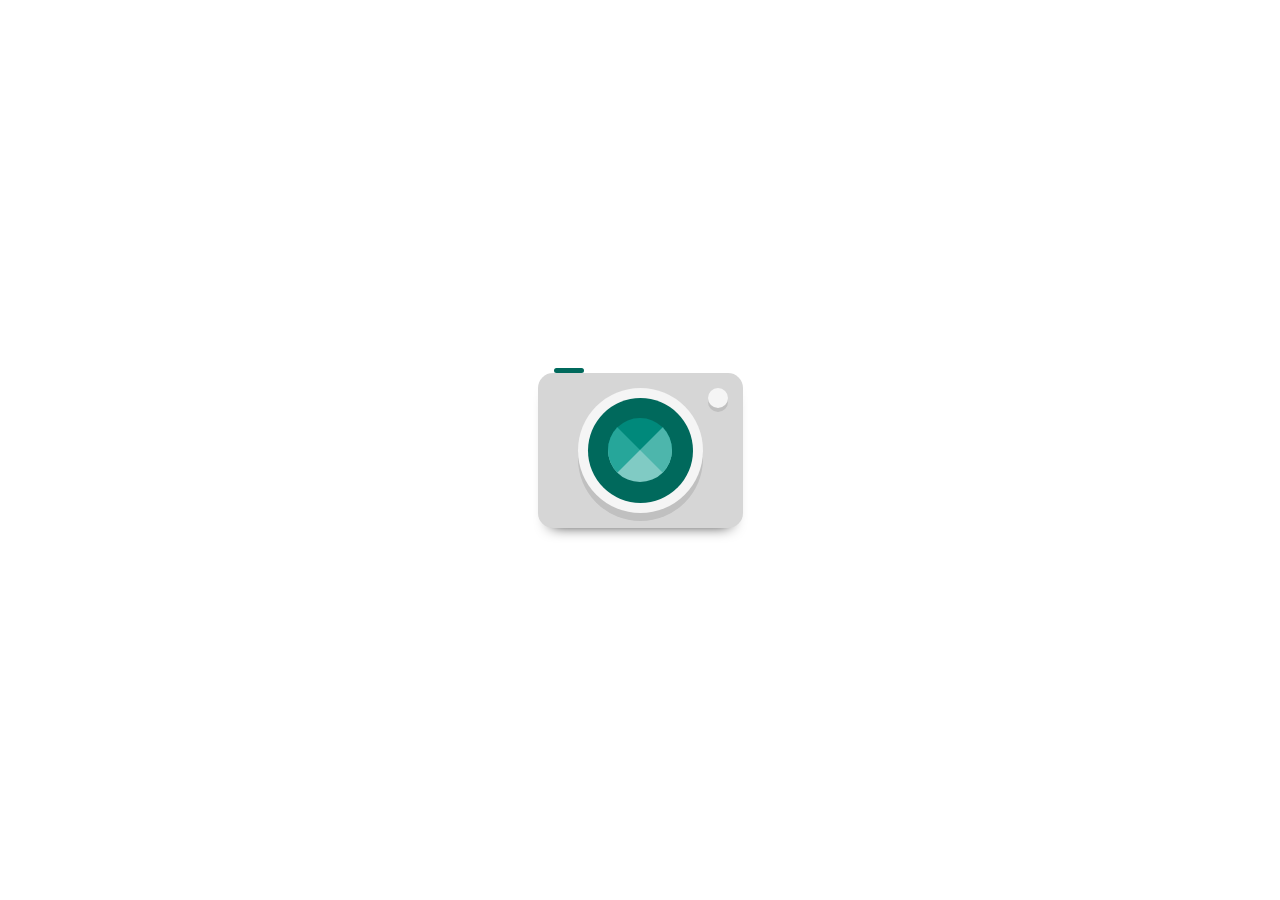
<file: projects/camera/index.html>
<!DOCTYPE html>
<html lang="en">
    <head>
        <link rel="stylesheet" href="styles.css">
        <title>Camera with CSS only</title>
    </head>
    <body>
        <div class="camera">
            <div class="lens">
                <div class="inner-lens">
                    <div class="inner-lens-2"></div>
                </div>
            </div>
            <div class="button"></div>
            <div class="flash"></div>
        </div>
    </body>
</html>
</file>
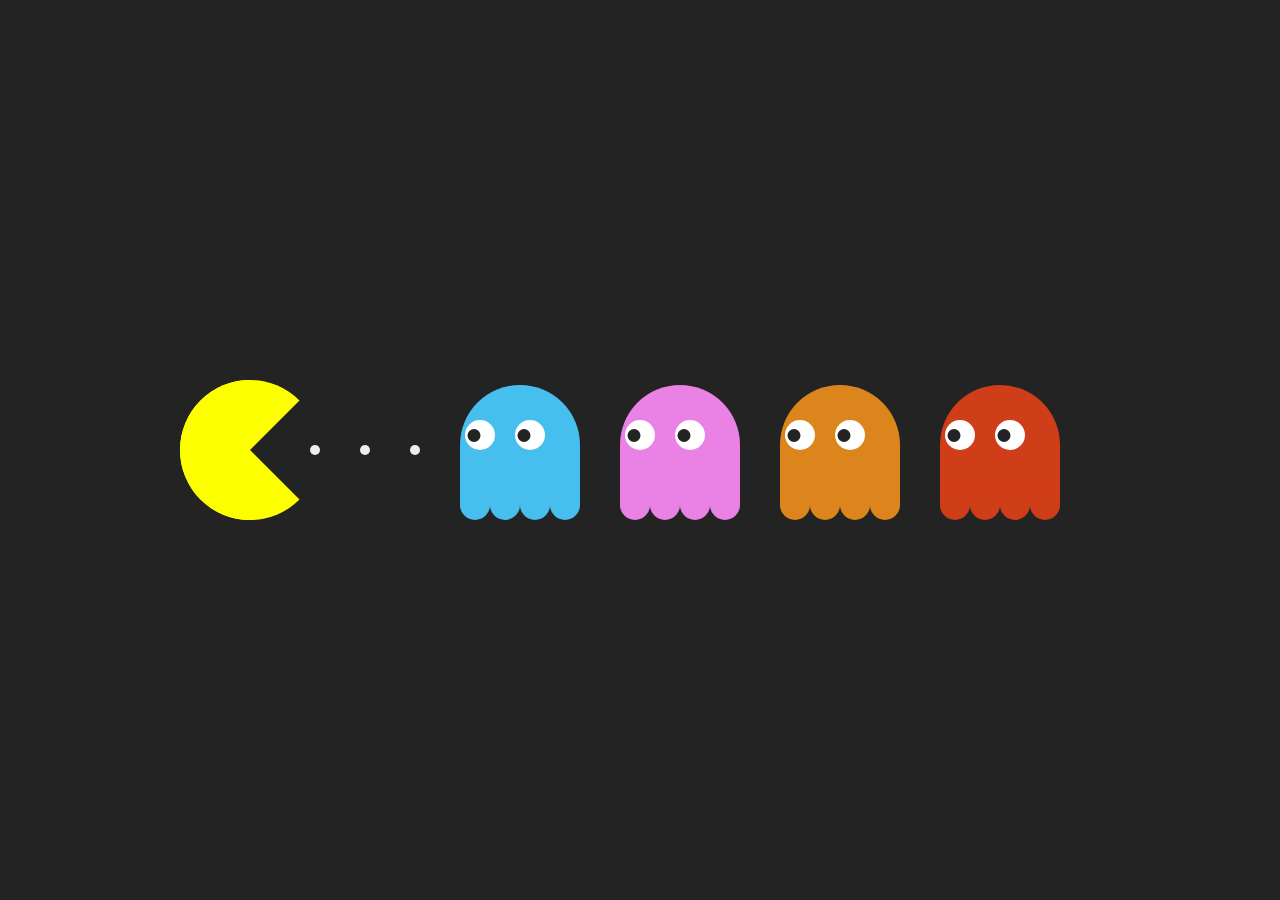
<file: projects/pacman/index.html>
<!DOCTYPE html>
<html lang="en">
    <head>
        <link rel="stylesheet" href="style.css">
        <title>Pacman with CSS only</title>
    </head>
    <body>
        <div class="original">
            <div class="pacman"></div>
            <div class="food"></div>
            <div class="ghost blue first">
                <div class="eyes">
                    <div class="eye"></div>
                    <div class="eye"></div>
                </div>
                <div class="feet">
                    <div></div>
                    <div></div>
                    <div></div>
                    <div></div>
                </div>
            </div>
            <div class="ghost pink">
                <div class="eyes">
                    <div class="eye"></div>
                    <div class="eye"></div>
                </div>
                <div class="feet">
                    <div></div>
                    <div></div>
                    <div></div>
                    <div></div>
                </div>
            </div>
            <div class="ghost orange">
                <div class="eyes">
                    <div class="eye"></div>
                    <div class="eye"></div>
                </div>
                <div class="feet">
                    <div></div>
                    <div></div>
                    <div></div>
                    <div></div>
                </div>
            </div>
            <div class="ghost red">
                <div class="eyes">
                    <div class="eye"></div>
                    <div class="eye"></div>
                </div>
                <div class="feet">
                    <div></div>
                    <div></div>
                    <div></div>
                    <div></div>
                </div>
            </div>
        </div>
    </body>
</html>
</file>
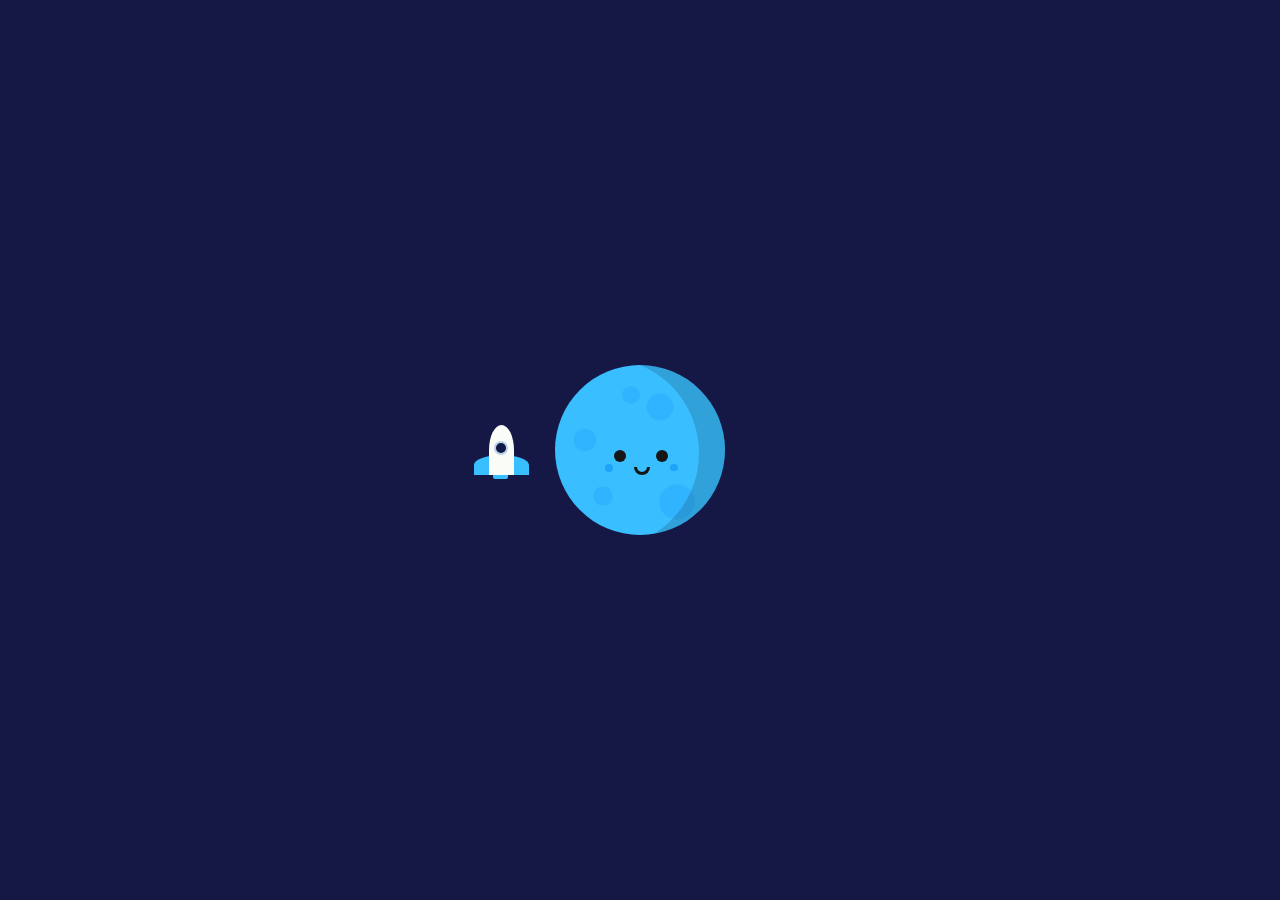
<file: projects/animations/blue-moon/index.html>
<!DOCTYPE html>
<html lang="en">
    <head>
        <title>Rocket animation</title>
        <link rel="stylesheet" href="style.css">
    </head>
    <body>
        <div class="container">
            <div class="moon">
                <div class="crater crater-1"></div>
                <div class="crater crater-2"></div>
                <div class="crater crater-3"></div>
                <div class="crater crater-4"></div>
                <div class="crater crater-5"></div>
                <div class="shadow"></div>
                <div class="eye eye-left"></div>
                <div class="eye eye-right"></div>
                <div class="mouth"></div>
                <div class="blush blush-1"></div>
                <div class="blush blush-2"></div>
            </div>
            <div class="orbit">
                <div class="rocket">
                    <div class="window"></div>
                </div>
            </div>
        </div>
    </body>
</html>
</file>
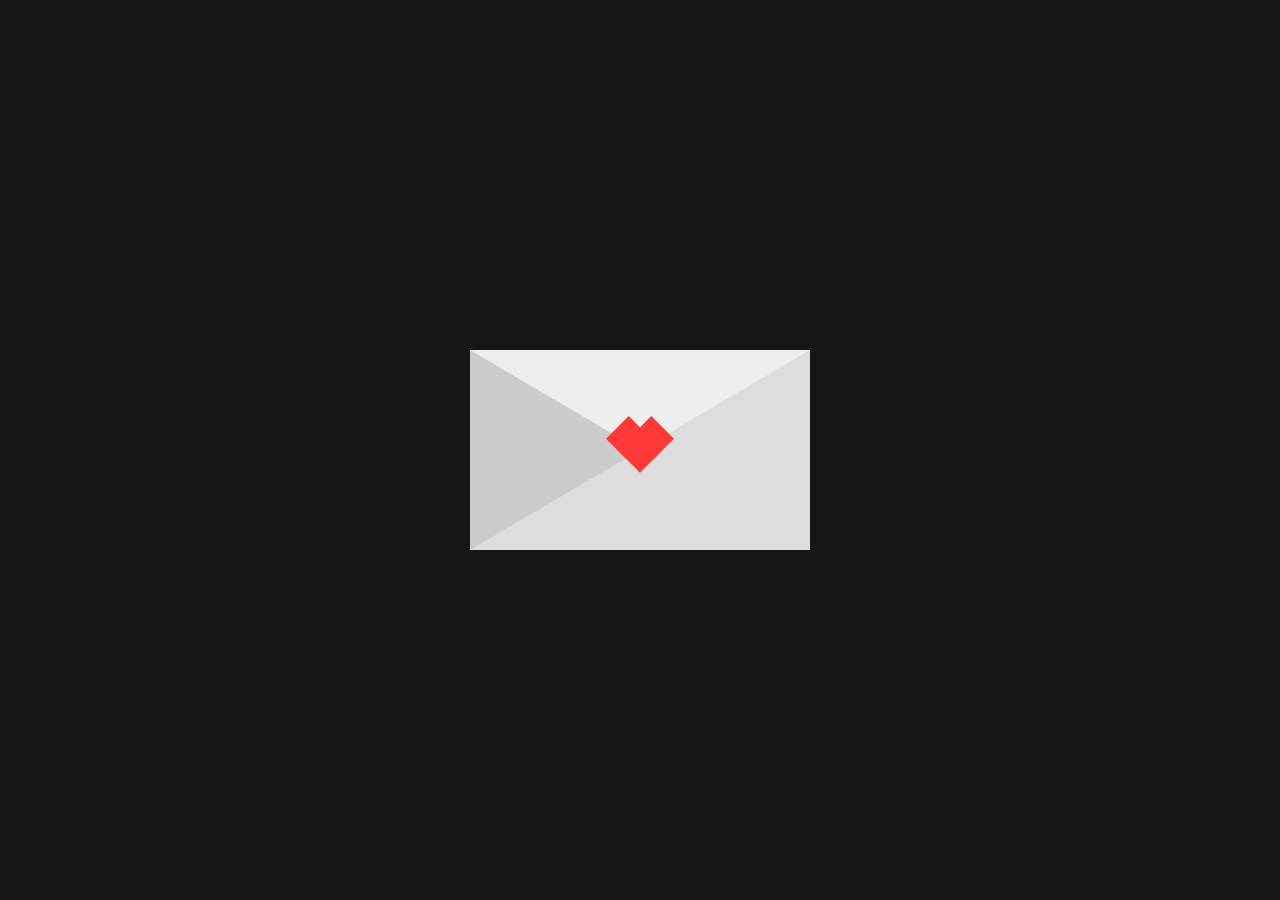
<file: projects/animations/heart-envelope/index.html>
<!DOCTYPE html>
<html lang="en">
    <head>
        <title>Heart envelope animation</title>
        <link rel="stylesheet" href="style.css">
    </head>
    <body>
        <div class="card">
            <div class="heart"></div>
        </div>
    </body>
</html>
</file>
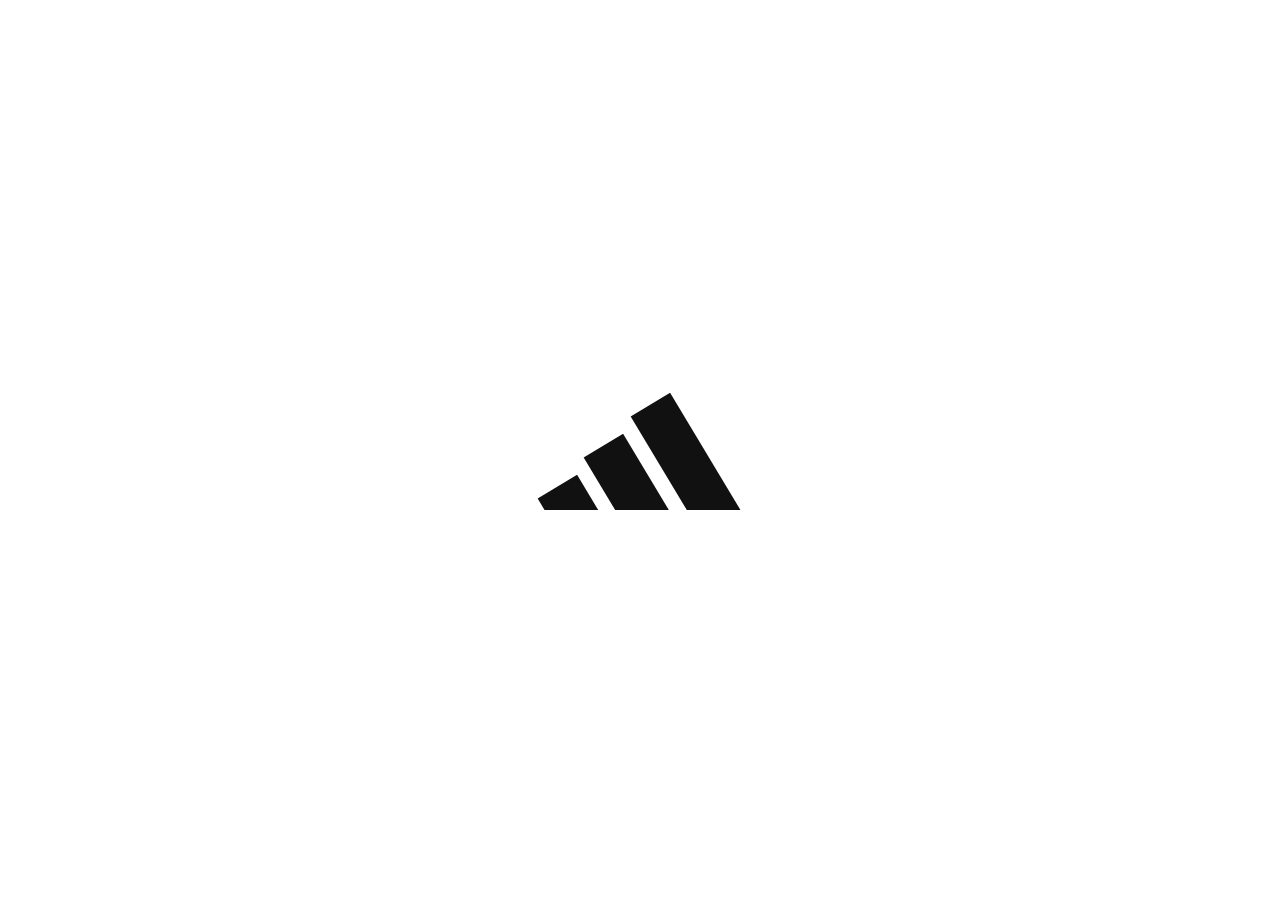
<file: projects/logos/adidas/index.html>
<!DOCTYPE html>
<html lang="en">
    <head>
        <link rel="stylesheet" href="styles.css">
        <title>Adidas logo with CSS only</title>
    </head>
    <body>
        <div class="adidas">
            <div class="shape s1"></div>
            <div class="shape s2"></div>
            <div class="shape s3"></div>
        </div>
    </body>
</html>
</file>
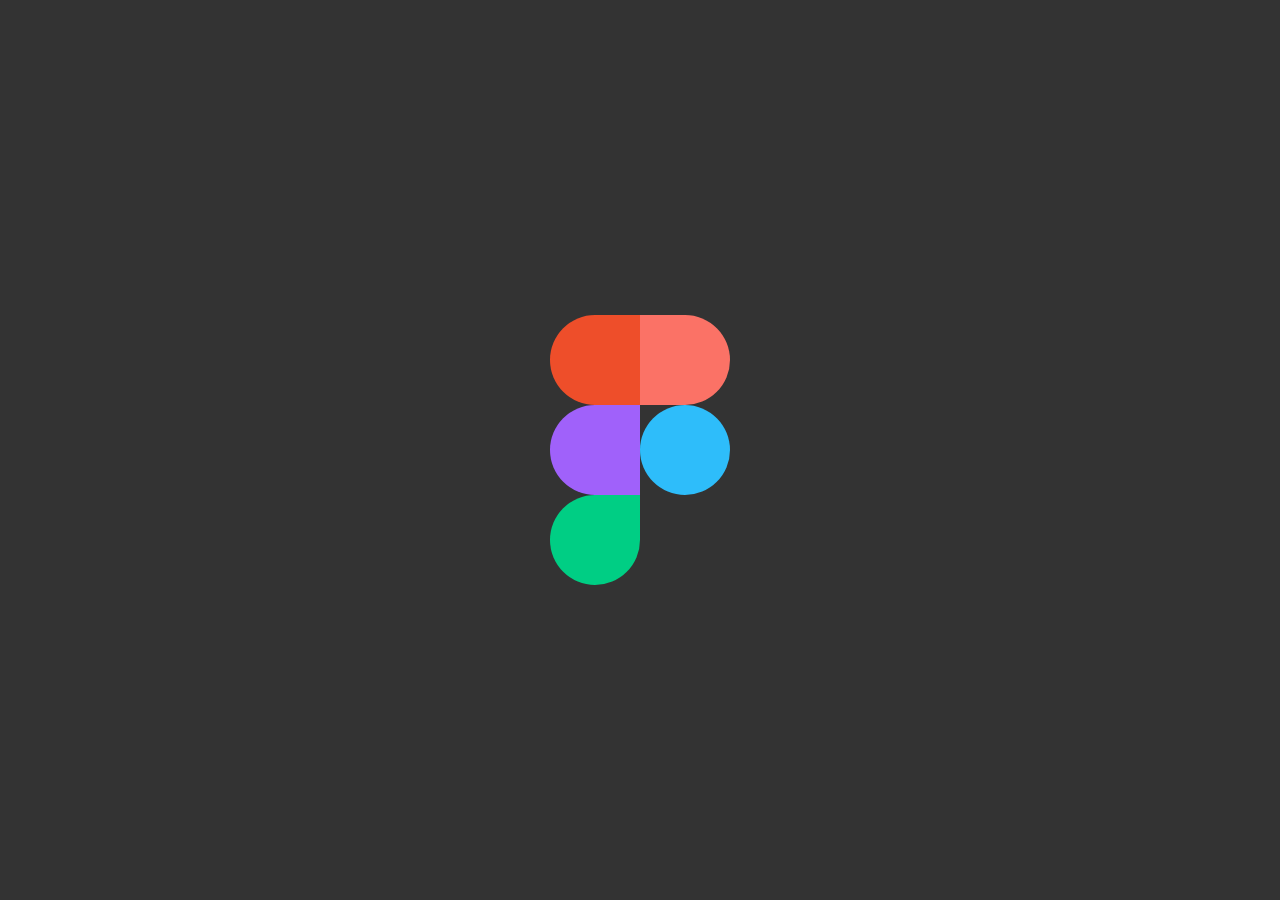
<file: projects/logos/figma/index.html>
<!DOCTYPE html>
<html lang="en">
    <head>
        <link rel="stylesheet" href="styles.css">
        <title>Figma logo with CSS only</title>
    </head>
    <body>
        <div class="logo">
            <div class="part part-1"></div>
            <div class="part part-2"></div>
            <div class="part part-3"></div>
            <div class="part part-4"></div>
            <div class="part part-5"></div>
        </div>
    </body>
</html>
</file>
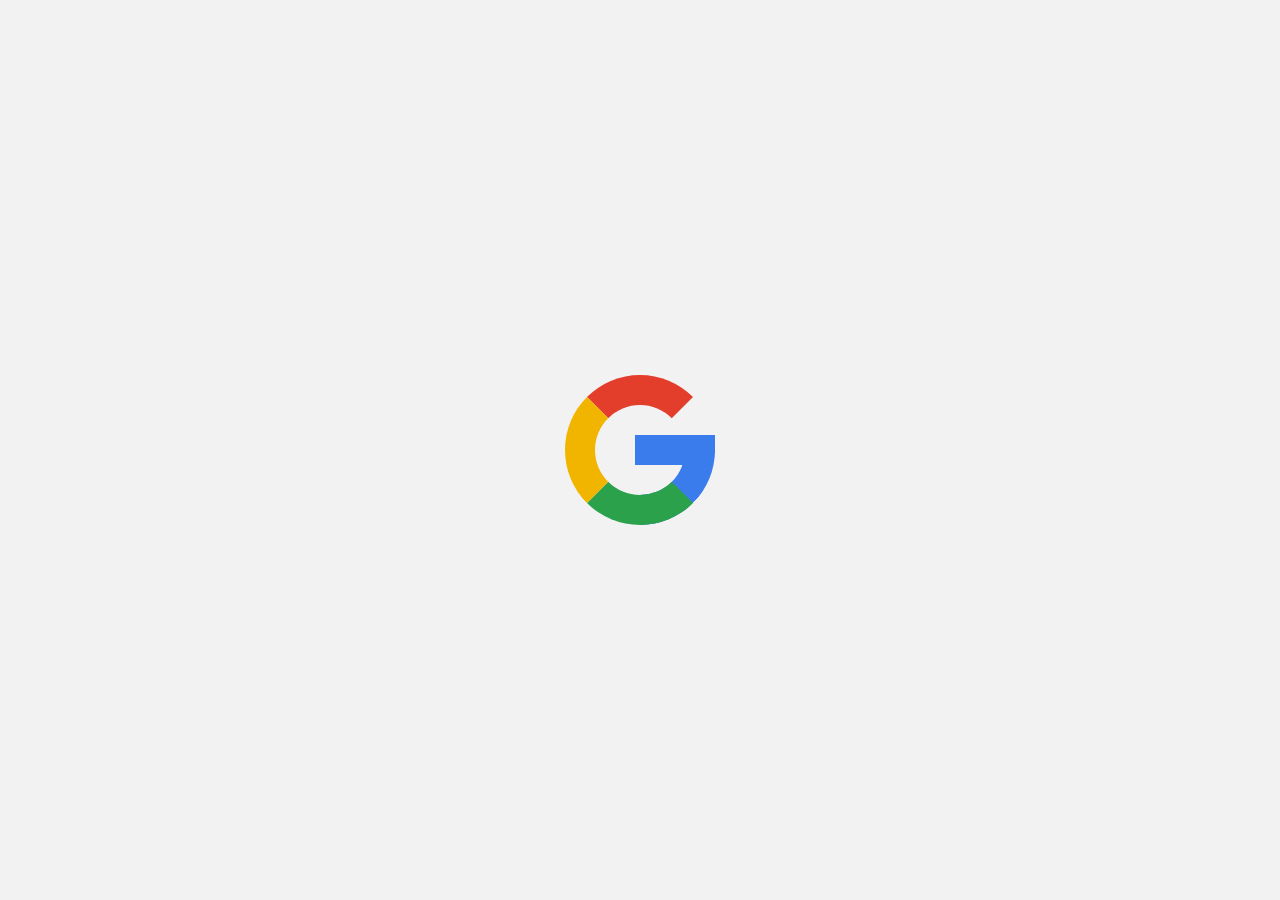
<file: projects/logos/google/index.html>
<!DOCTYPE html>
<html lang="en">
    <head>
        <link rel="stylesheet" href="styles.css">
        <title>Google logo with CSS only</title>
    </head>
    <body>
    <div class="wrap">
        <div class="top"></div>
        <div class="half"></div>
        <div class="line"></div>
    </div>
    </body>
</html>
</file>
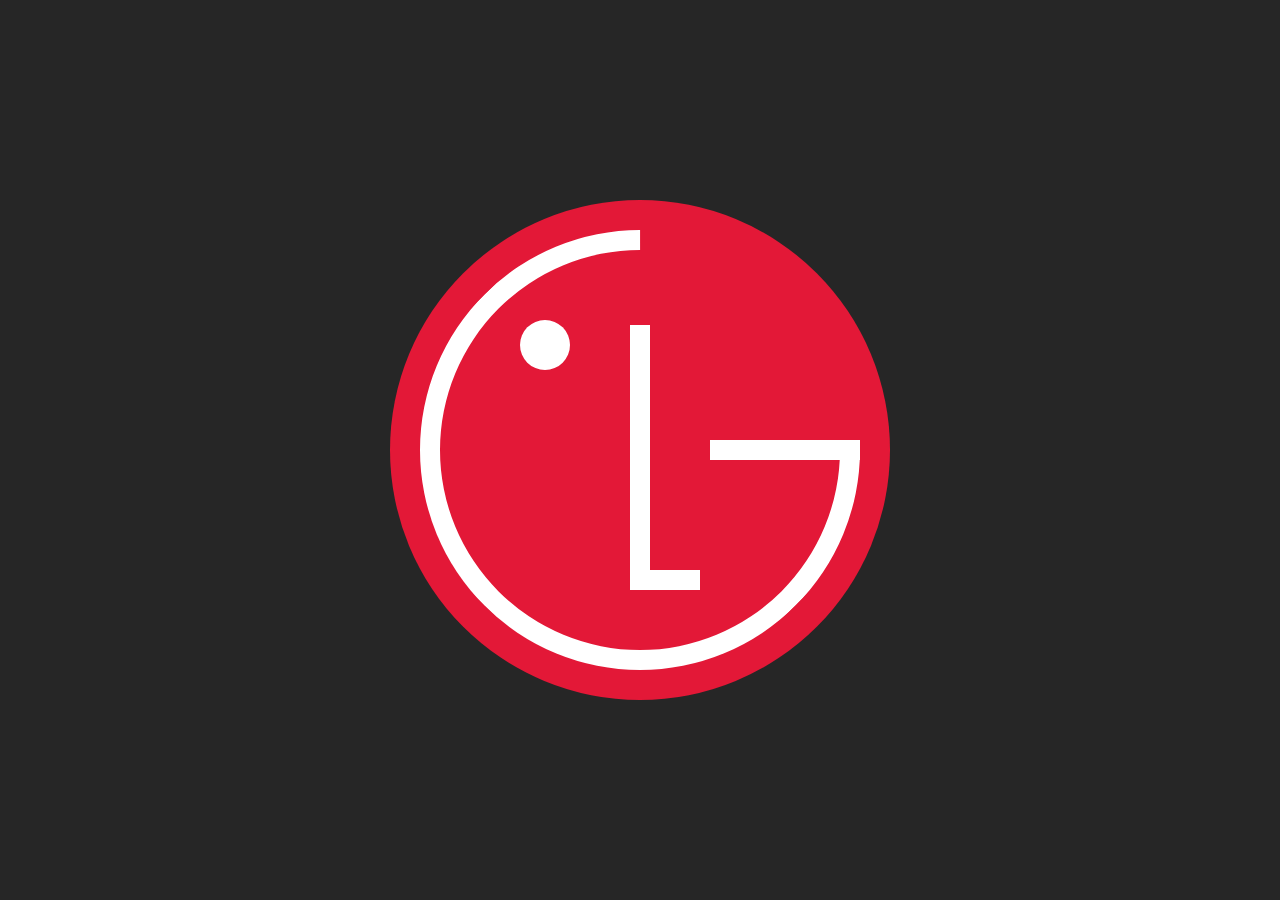
<file: projects/logos/lg/index.html>
<!DOCTYPE html>
<html lang="en">
    <head>
        <link rel="stylesheet" href="styles.css">
        <title>LG logo with CSS only</title>
    </head>
    <body>
        <div class="logo">
            <div class="line-1"></div>
            <div class="line-2"></div>
            <div class="circle"></div>
            <div class="line-3"></div>
            <div class="line-4"></div>
        </div>
    </body>
</html>
</file>
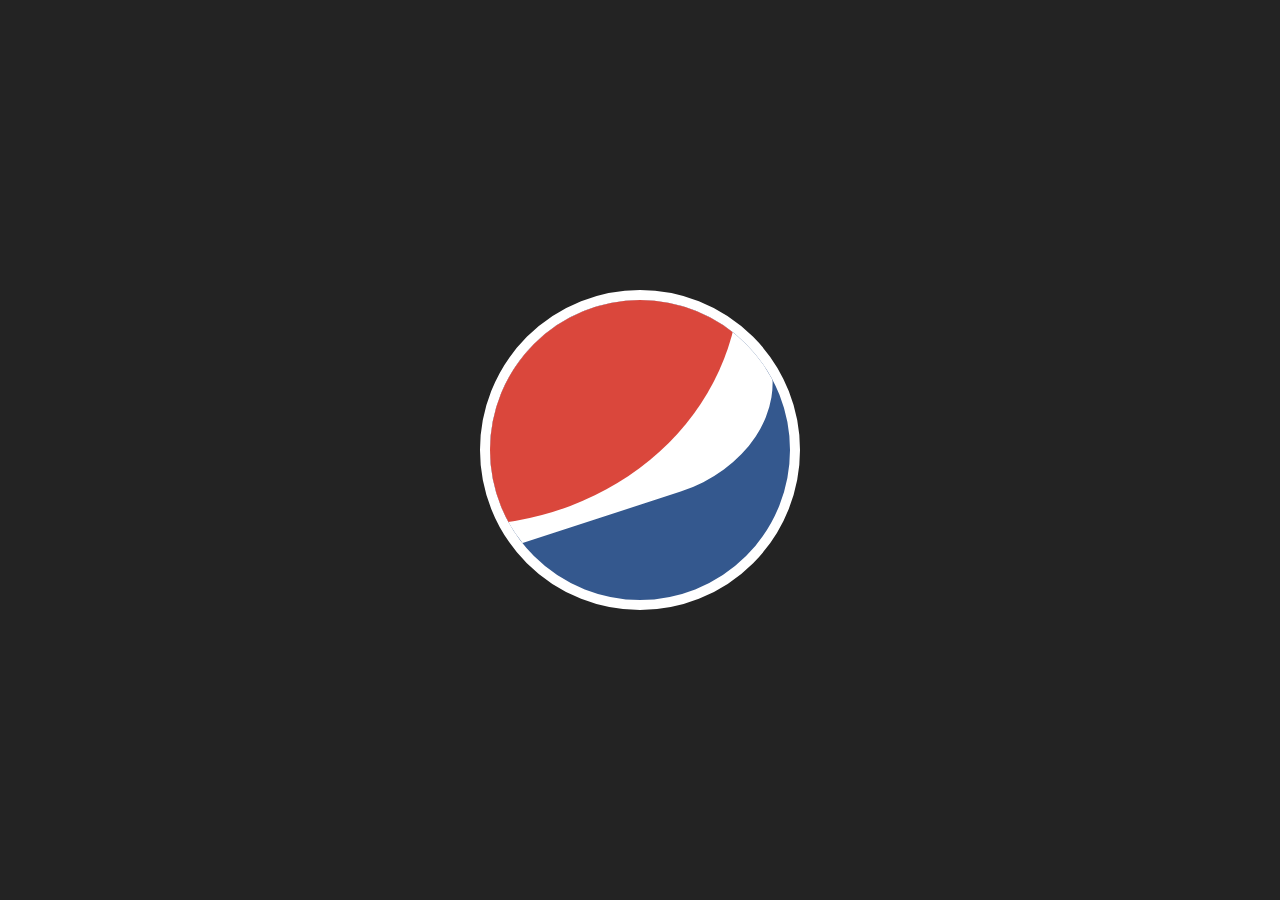
<file: projects/logos/pepsi/index.html>
<!DOCTYPE html>
<html lang="en">
    <head>
        <link rel="stylesheet" href="styles.css">
        <title>Pepsi logo with CSS only</title>
    </head>
    <body>
        <div class="pepsi"></div>
    </body>
</html>
</file>
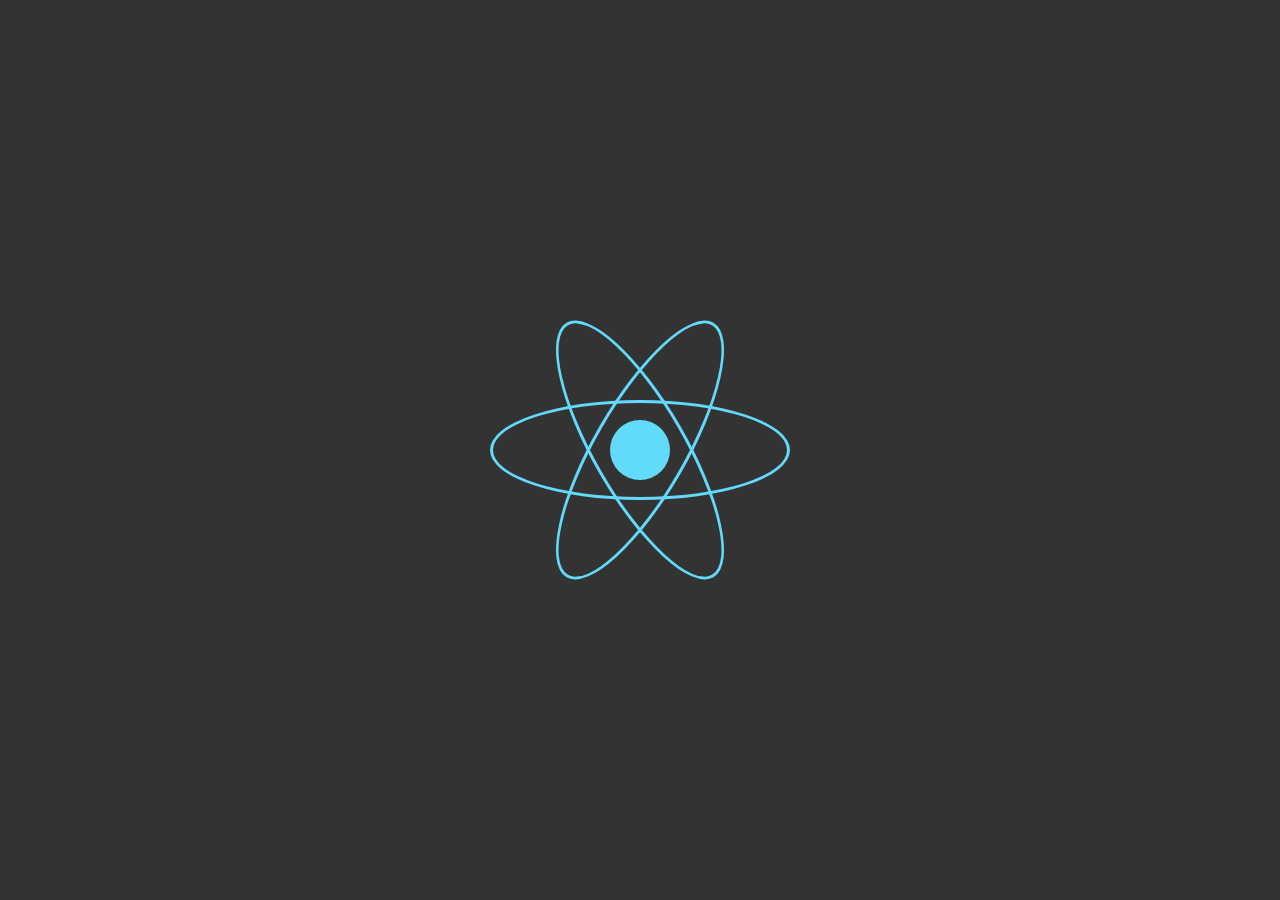
<file: projects/logos/react/index.html>
<!DOCTYPE html>
<html lang="en">
    <head>
        <link rel="stylesheet" href="styles.css">
        <title>React logo with CSS only</title>
    </head>
    <body>
        <div class="react">
            <div class="circle"></div>
        </div>
    </body>
</html>
</file>
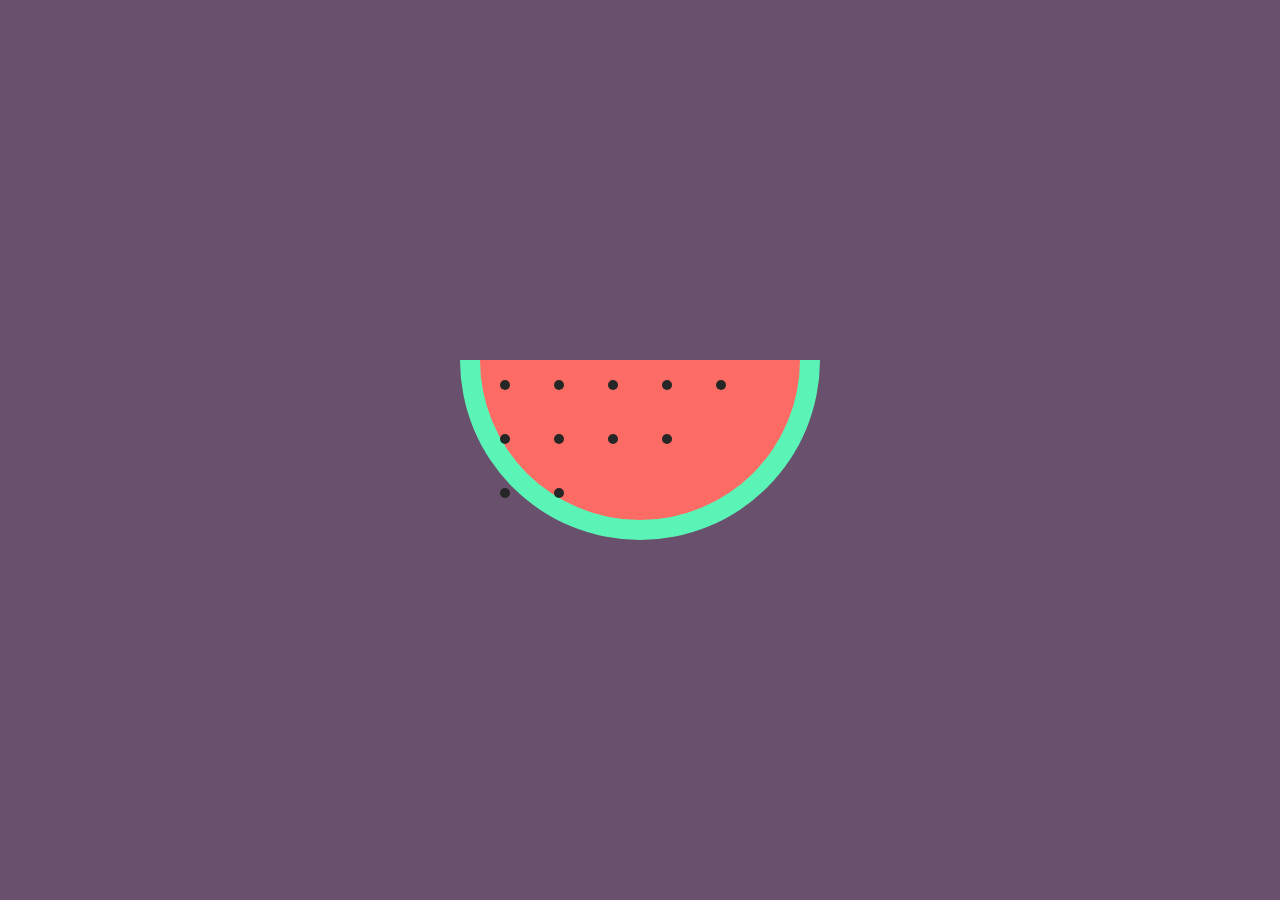
<file: projects/plain/watermelon/index.html>
<!DOCTYPE html>
<html lang="en">
    <head>
        <link rel="stylesheet" href="styles.css">
        <title>Watermelon with CSS only</title>
    </head>
    <body>
        <div class="watermelon">
            <span></span>
            <span></span>
            <span></span>
            <span></span>
            <span></span>
            <span></span>
            <span></span>
            <span></span>
            <span></span>
            <span></span>
            <span></span>
            <span></span>
            <span></span>
            <span></span>
            <span></span>
        </div>
    </body>
</html>
</file>
<file: projects/camera/styles.css>
:root {
    --white: #F5F5F5;
    --gray: #C0C0C0;
    --green: #00695C;
}

body {
    margin: 0;
    padding: 0;
    height: 100vh;
    display: flex;
    justify-content: center;
    align-items: center;
}

.camera {
    width: 205px;
    height: 155px;
    background-color: #D6D6D6;
    border-radius: 15px;
    box-shadow: 0 10px 15px -13px black;
    position: relative;
    display: flex;
    justify-content: center;
    align-items: center;
}
.lens {
    position: absolute;
    height: 125px;
    width: 125px;
    background-color: var(--white);
    box-shadow: 0 8px 0 0 var(--gray);
    display: flex;
    justify-content: center;
    align-items: center;
    border-radius: 50%;
}
.inner-lens {
    height: 105px;
    width: 105px;
    background-color: var(--green);
    display: flex;
    justify-content: center;
    align-items: center;
    border-radius: 50%;
}
.inner-lens-2 {
    border-top: 32px solid #00897B;
    border-right: 32px solid #4DB6AC;
    border-bottom: 32px solid #80CBC4;
    border-left: 32px solid #26A69A;
    border-radius: 50%;
}
.flash {
    position: absolute;
    top: 15px;
    right: 15px;
    width: 20px;
    height: 20px;
    background-color: var(--white);
    border-radius: 50%;
    box-shadow: 0 4px 0 0 var(--gray);
}
.button {
    position: absolute;
    top: -5px;
    left: 16px;
    width: 30px;
    height: 5px;
    background-color: var(--green);
    border-radius: 60px;
}
</file>
<file: projects/pacman/style.css>
:root {
    --pacman: #fdff00;
    --background: rgba(0, 0, 0, 0.864);
    --food: #EDEDED;
    --blue: #46bfee;
    --pink: #EA82E5;
    --orange: #DB851C;
    --red: #D03E19;
}

body {
    margin: 0;
    padding: 0;
    height: 100vh;
    display: flex;
    justify-content: center;
    align-items: center;
    background-color: var(--background);
}


/* WRAPPER */
.original {
    display: flex;
    justify-content: center;
    align-items: center;
}

/* PACMAN */
.pacman {
    width: 0px;
    height: 0px;
    border: 70px solid var(--pacman);
    border-right: 70px solid transparent;
    border-radius: 70px;
    margin-right: 40px;
}

/* FOOD */
.food, .food::before, .food:after {
    width: 10px;
    height: 10px;
    background: var(--food);
    border-radius: 50%;
}
.food::before, .food:after {
    content: '';
    position: absolute;
}
.food::before {
    transform: translateX(-50px);
}
.food:after {
    transform: translateX(50px);
}

/* GHOST */
.ghost {
    margin-top: -10px;
    width: 120px;
    height: 120px;
    border-top-left-radius: 50%;
    border-top-right-radius: 50%;
    position: relative;
    margin-right: 40px;
}
.first {
    margin-left: 90px;
}

/* FEET */
.feet {
    display: flex;
    position: absolute;
    top: 105px;
}
.feet > * {
    content: '';
    width: 30px;
    height: 30px;
    border-radius: 50%;
}

/* EYES */
.eyes {
    display: flex;
    justify-content: space-between;
    width: 80px;
    margin-top: 35px;
    margin-left: 5px;
}
.eye {
    width: 30px;
    height: 30px;
    background-color: white;
    position: relative;
    border-radius: 15px;
}
.eye::before {
    display: block;
    content: '';
    position: absolute;
    top: 30%;
    left: 30%;
    transform: translateX(-50%);
    width: 13px;
    height: 13px;
    background: var(--background);
    border-radius: 50%;
}

/* COLORS */
div[class*='blue'], div[class*='blue'] > .feet > * {
    background: var(--blue);
}
div[class*='pink'], div[class*='pink'] > .feet > *  {
    background: var(--pink);
}
div[class*='orange'], div[class*='orange'] > .feet > *  {
    background: var(--orange);
}
div[class*='red'], div[class*='red'] > .feet > *  {
    background: var(--red);
}
</file>
<file: projects/animations/blue-moon/style.css>
:root {
    --moon: #39BEFF;
    --crater: #31B4FF;
    --crater-shadow: ##1CA4F9;
    --dark: #161616;
    --sky: #151845;
}
body {
    background: var(--sky);
    padding: 0;
    margin: 0;
}

.container {
    position: absolute;
    top: 0;
    bottom: 0;
    left: 0;
    right: 0;
    margin: auto;
    width: 370px;
    height: 370px;
}

.moon {
    position: absolute;
    top: 0;
    bottom: 0;
    left: 0;
    right: 0;
    overflow: hidden;
    margin: auto;
    border-radius: 50%;
    background-color: var(--moon);
    width: 170px;
    height: 170px;
}
.crater {
    position: relative;
    border-radius: 50%;
    background-color: var(--crater);
    width: 30px;
    height: 30px;
}
.crater::before {
    content: "";
    position: absolute;
    top: 2px;
    left: 7px;
    box-shadow: -5px 0 0 2px var(--crater-shadow);
    border-radius: 50%;
    width: 25px;
    height: 25px;
}
.crater-1 {
    top: 27px;
    left: 90px;
    transform: scale(0.9);
}
.crater-2 {
    bottom: 15px;
    left: 61px;
    transform: scale(0.6);
}
.crater-3 {
    left: 15px;
    transform: scale(0.75);
}
.crater-4 {
    top: 32px;
    left: 107px;
    transform: scale(1.18);
}
.crater-5 {
    bottom: 4px;
    left: 33px;
    transform: scale(0.65);
}
.shadow {
    position: relative;
    bottom: 157px;
    right: 46px;
    box-shadow: 21px 0 0 5px rgba(0, 0, 0, 0.15);
    border-radius: 50%;
    width: 190px;
    height: 190px;
}
.eye {
    position: relative;
    border-radius: 50%;
    background-color: var(--dark);
    width: 12px;
    height: 12px;
}
.eye-left {
    bottom: 255px;
    left: 59px;
}
.eye-right {
    bottom: 267px;
    left: 101px;
}
.mouth {
    position: relative;
    bottom: 262px;
    left: 79px;
    border: 3px solid var(--dark);
    border-top: none;
    border-radius: 0 0 10px 10px;
    width: 10px;
    height: 5px;
}
.blush {
    position: relative;
    border-radius: 50%;
    background-color: #1CA4F9;
    width: 7.5px;
    height: 7.5px;
}
.blush-1 {
    bottom: 273px;
    left: 50px;
}
.blush-2 {
    bottom: 281px; /* approx. 273 + 7.5 */
    left: 115px;
}

.orbit {
    position: absolute;
    top: 0;
    bottom: 0;
    left: 0;
    right: 0;
    margin: auto;
    border-radius: 50%;
    width: 280px;
    height: 280px;
    animation: spin 5s infinite linear;
}
@keyframes spin {
    100% {
        transform: rotate(360deg);
    }
}
.rocket {
    position: relative;
    top: 115px;
    left: -11px;
    border-radius: 50% 50% 0 0;
    background-color: #FAFCF7;
    width: 25px;
    height: 50px;
}
.rocket::before {
    content: "";
    position: absolute;
    right: -15px;
    bottom: 0;
    z-index: -1;
    border-radius: 50% 50% 0 0;
    background-color: var(--moon);
    width: 55px;
    height: 20px;
}
.rocket::after {
    content: "";
    position: absolute;
    bottom: -4px;
    left: 4.3px;
    border-radius: 0 0 2px 2px;
    background-color: var(--moon);
    width: 15px;
    height: 4px;
}
.window {
    position: relative;
    top: 16px;
    left: 5px;
    border: 2px solid #B8D2EC;
    border-radius: 50%;
    background-color: var(--sky);
    width: 10px;
    height: 10px;
}
</file>
<file: projects/animations/heart-envelope/style.css>
:root {
    --dark: #161616;
    --heart: #FF3838;
}
body {
    background: var(--dark);
    padding: 0;
    margin: 0;
    height: 100vh;
    display: flex;
    justify-content: center;
    align-items: center;
}
.card {
    width: 0;
    height: 0;
    border-top: 100px solid #EEE;
    border-bottom: 100px solid #DDD;
    border-left: 170px solid #CCC;
    border-right: 170px solid #DDD;
}
.heart {
    width: 32px;
    height: 32px;
    background-color: var(--heart);
    transform: translate(-50%, -50%) rotate(45deg);
    animation: heartbeat 1.4s linear infinite;
}
.heart::before {
    content: "";
    position: absolute;
    top: 0;
    left: 0;
    width: 100%;
    height: 100%;
    background-color: var(--heart);
    transform: translateY(-50%);

}
.heart::after {
    content: "";
    position: absolute;
    top: 0;
    left: 0;
    width: 100%;
    height: 100%;
    background-color: var(--heart);
    transform: translateX(-50%);
}

@keyframes heartbeat {
    0% {
        transform: translate(-50%, -50%) rotate(45deg) scale(1);
    }
    25% {
        transform: translate(-50%, -50%) rotate(45deg) scale(1);
    }
    30% {
        transform: translate(-50%, -50%) rotate(45deg) scale(1.4);
    }
    50% {
        transform: translate(-50%, -50%) rotate(45deg) scale(1.2);
    }
    70% {
        transform: translate(-50%, -50%) rotate(45deg) scale(1.4);
    }
    100% {
        transform: translate(-50%, -50%) rotate(45deg) scale(1);
    }
}
</file>
<file: projects/logos/adidas/styles.css>
:root {
    --arrow: #111;
}
body {
    display: flex;
    margin: 0;
    height: 100vh;
    justify-content: center;
    align-items: center;
}

.adidas {
    position: relative;
    overflow: hidden;
    width: 206px;
    height: 120px;
}

.shape {
    position: absolute;
    transform: rotate(-31deg);
    width: 46px;
    height: 150px;
    background-color: var(--arrow);
}
.s1 {
    top: 86px;
    left: 36px;
}
.s2 {
    top: 45px;
    left: 82px;
}
.s3 {
    top: 4px;
    left: 129px;
}
</file>
<file: projects/logos/figma/styles.css>
:root {
    --background: #333;
    --red: #EE4E2A;
    --salmon: #FB7266;
    --purple: #A061FA;
    --blue: #2EBDFA;
    --green: #00CE84;
}
body{
    display: flex;
    margin: 0;
    padding: 0;
    height: 100vh;
    background-color: var(--background);
    justify-content: center;
    align-items: center;
}

.logo {
    display: flex;
    flex-wrap: wrap;
    width: 180px;
    height: 270px;
}

.part {
    width: 90px;
    height: 90px;
}
.part-1 {
    background-color: var(--red);
}
.part-1, .part-3, .part-5{
    border-top-left-radius: 50%;
    border-bottom-left-radius: 50%;
}
.part-2 {
    border-top-right-radius: 50%;
    border-bottom-right-radius: 50%;
    background-color: var(--salmon);
}
.part-3 {
    background-color: var(--purple);
}
.part-4 {
    border-radius: 50%;
    background-color: var(--blue);
}
.part-5 {
    border-bottom-right-radius: 50%;
    background-color: var(--green);
}
</file>
<file: projects/logos/google/styles.css>
:root {
    --background: #f2f2f2;
    --red: #E33E2B;
    --green: #2BA14B;
    --yellow: #F1B500;
    --blue: #3A7CEC;
}

* {
    box-sizing: border-box;
}
body {
    display: flex;
    margin: 0;
    height: 100vh;
    padding: 0;
    justify-content: center;
    align-items: center;
    background: var(--background);
}

.wrap {
    position: relative;
    width: 150px;
    height: 150px;
}
.top {
    position: absolute;
    border-top: 30px solid var(--red);
    border-right: 30px solid transparent;
    border-bottom: 30px solid var(--green);
    border-left: 30px solid var(--yellow);
    border-radius: 50%;
    width: 150px;
    height: 150px;
}
.half {
    position: absolute;
    z-index: -1;
    transform: rotate(45deg);
    border: 30px solid transparent;
    border-right: 30px solid var(--blue);
    border-radius: 50%;
    width: 150px;
    height: 150px;
}
.line {
    position: absolute;
    top: 50%;
    right: 0;
    transform: translateY(-50%);
    border-bottom-right-radius: 15px;
    width: 80px;
    height: 30px;
    background-color: var(--blue);
}
</file>
<file: projects/logos/lg/styles.css>
:root {
    --background: #262626;
    --red: #E31837;
    --salmon: #FB7266;
    --purple: #A061FA;
    --blue: #2EBDFA;
    --green: #00CE84;
}
body{
    display: flex;
    margin: 0;
    height: 100vh;
    background-color: var(--background);
    justify-content: center;
    align-items: center;
}

.logo {
    position: relative;
    border-radius: 50%;
    width: 500px;
    height: 500px;
    background-color: var(--red);
}

/* Letter L */
.line-3 {
    position: absolute;
    top: 50%;
    left: 50%;
    transform: translate(-50%, -50%);
    width: 20px;
    height: 250px;
    background-color: white;
}
.line-4 {
    position: absolute;
    top: 370px;
    left: 240px;
    width: 70px;
    height: 20px;
    background-color: white;
}

/* Letter G */
.line-1 {
    position: absolute;
    top: 50%;
    left: 50%;
    transform: translate(-50%, -50%) rotate(-45deg);
    border: 20px solid white;
    border-right-color: transparent;
    border-radius: 50%;
    width: 400px;
    height: 400px;
}
.line-2 {
    position: absolute;
    top: 50%;
    right: 30px;
    transform: translateY(-50%);
    width: 150px;
    height: 20px;
    background-color: white;
}

.circle {
    position: absolute;
    top: 120px;
    left: 130px;
    border-radius: 50%;
    width: 50px;
    height: 50px;
    background-color: white;
}
</file>
<file: projects/logos/pepsi/styles.css>
:root {
    --background: rgba(0, 0, 0, 0.864);
    --red: #DA473C;
    --blue: #34588E;
}

body {
    margin: 0;
    padding: 0;
    background-color: var(--background);
    height: 100vh;
    display: flex;
    justify-content: center;
    align-items: center;
}

.pepsi {
    height: 300px;
    width: 300px;
    background-color: var(--blue);
    border-radius: 50%;
    border: 10px solid white;
    position: relative;
    overflow: hidden;
}
.pepsi::before {
    content: '';
    position: absolute;
    top: -160px;
    left: -240px;
    height: 400px;
    width: 500px;
    background-color: white;
    border-radius: 25%;
    transform: rotate(-18deg);
}
.pepsi::after {
    content: '';
    position: absolute;
    background-color: var(--red);
    height: 500px;
    width: 550px;
    border-radius: 50%;
    top: -275px;
    left: -300px;
}
</file>
<file: projects/logos/react/styles.css>
:root {
    --background: #333;
    --react: #61DAFB;
}
body {
    display: flex;
    margin: 0;
    height: 100vh;
    background-color: var(--background);
    justify-content: center;
    align-items: center;
}

.react {
    position: relative;
    border: 3px solid var(--react);
    border-radius: 50%;
    box-sizing: border-box;
    width: 300px;
    height: 100px;
}
.react::before, .react::after {
    content: "";
    position: absolute;
    top: 0px;
    left: 0px;
    border: 3px solid var(--react);
    border-radius: 50%;
    box-sizing: border-box;
    width: 100%;
    height: 100%;
}
.react::before {
    transform: rotate(60deg);
}
.react::after {
    transform: rotate(-60deg);
}

.circle {
    position: absolute;
    top: 50%;
    left: 50%;
    transform: translate(-50%, -50%);
    border-radius: 50%;
    width: 60px;
    height: 60px;
    background-color: var(--react);
}
</file>
<file: projects/plain/watermelon/styles.css>
:root {
    --background: #69506D;
    --watermelon: #FD6C64;
    --green: #5AF5B6;
    --seed: #262626;
}

body {
    margin: 0;
    padding: 0;
    height: 100vh;
    display: flex;
    justify-content: center;
    align-items: center;
    background-color: var(--background);
}

.watermelon {
    border-right: 20px solid var(--green);
    border-bottom: 20px solid var(--green);
    border-left: 20px solid var(--green);
    border-bottom-left-radius: 200px;
    border-bottom-right-radius: 200px;
    width: 320px;
    height: 160px;
    background-color: var(--watermelon);
}
span {
    display: inline-block;
    margin: 20px;
    border-radius: 50%;
    width: 10px;
    height: 10px;
    background-color: var(--seed);
}
span:nth-child(6),
span:nth-child(11),
span:nth-child(12),
span:nth-child(15){
    opacity: 0;
}
</file>
